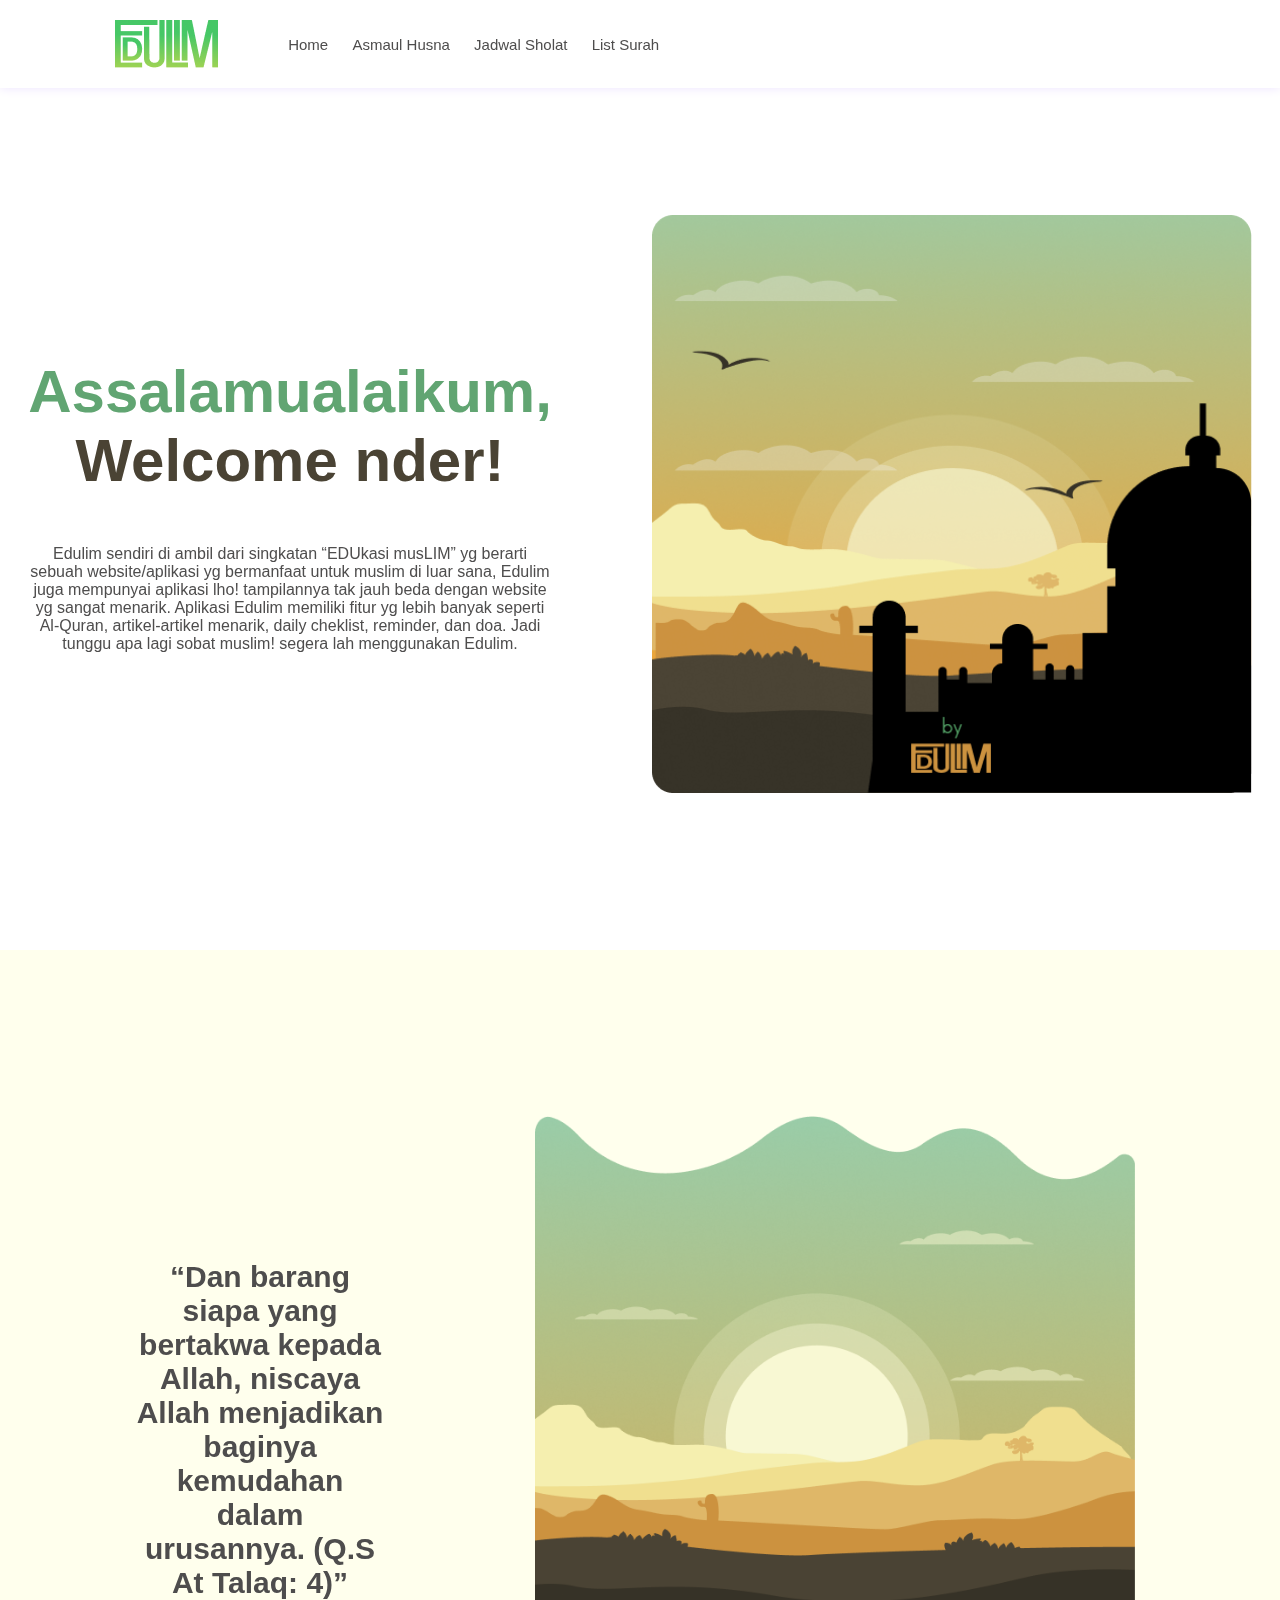
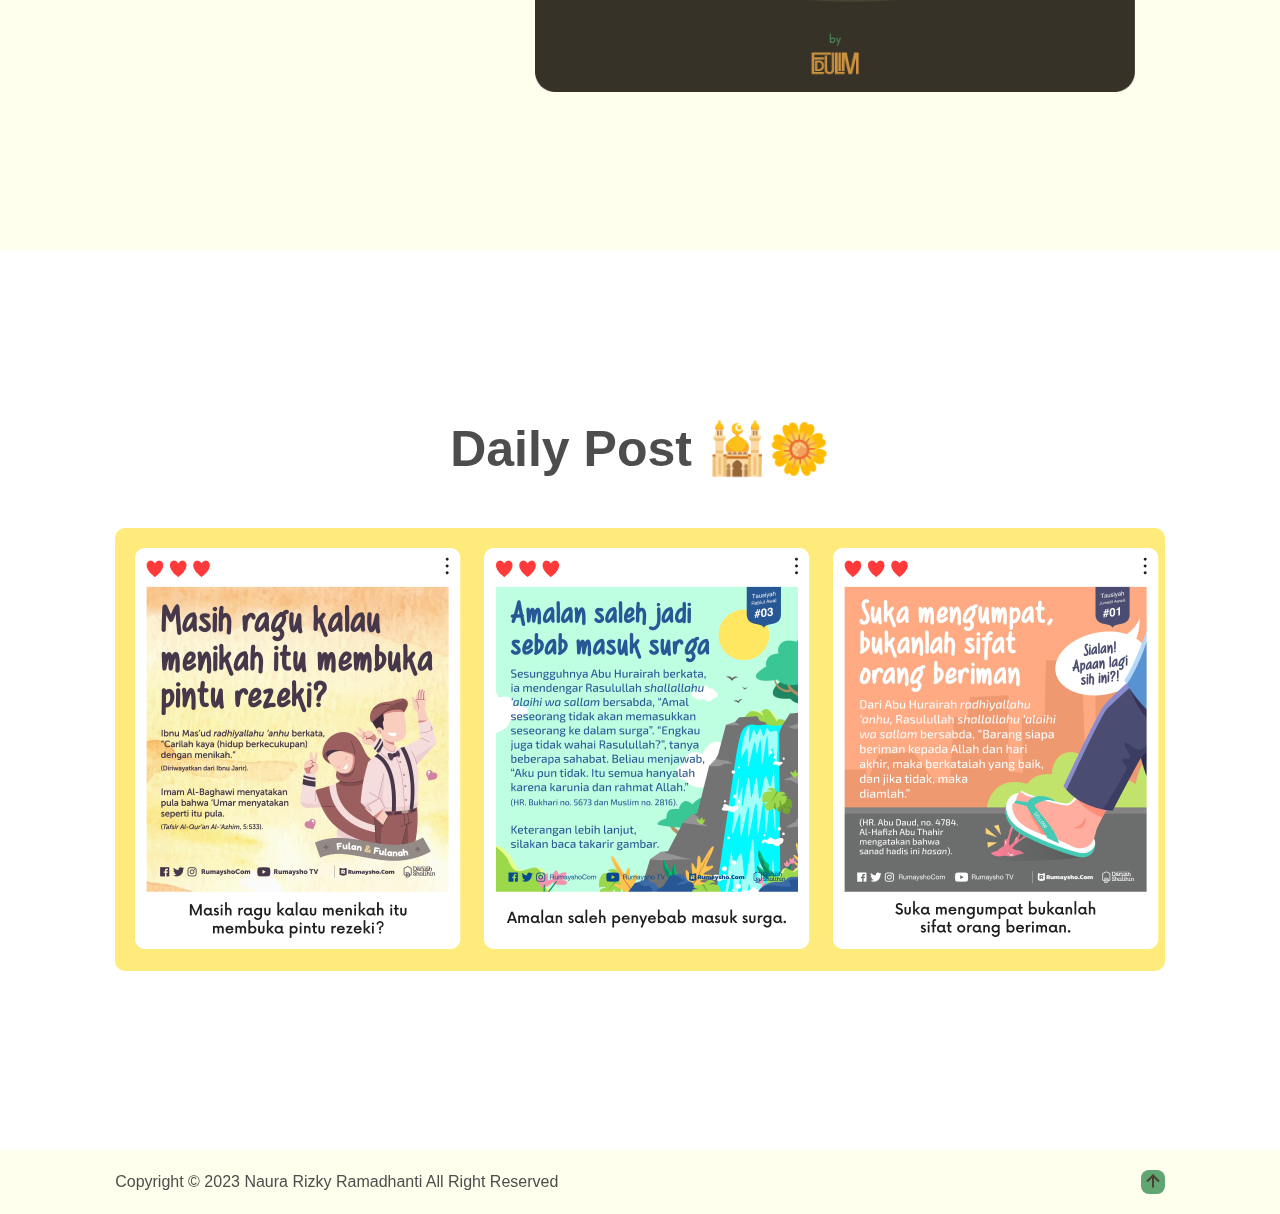
<file: index.html>
<!DOCTYPE html>
<html lang="en">
<head>
    <meta charset="UTF-8">
    <meta name="viewport" content="width=device-width, initial-scale=1.0">
    <title>EDULIM</title>
    <link rel="stylesheet" href="style.css">

      <!-- boxicons -->
      <link href='https://unpkg.com/boxicons@2.1.4/css/boxicons.min.css' rel="stylesheet">
</head>
<body>
    
    <!--navbar design-->
    <header class="header">
        <img src="images/edulim.png" class="img-logo"  alt="logo">
         <nav class="navbar">
             <a href="#index"> Home</a>
             <a href="asmaul-husna.html">Asmaul Husna</a>
             <a href="jadwalsholat.html"> Jadwal Sholat</a>
             <a href="list-surah.html">List Surah</a>
         </nav>    
     </header>
     <!--end-->
 
     <!--section1-->
     <section class="home"  id="home">
        <div class="home-content">
        <h2 class="hadua">Assalamualaikum, <span>Welcome nder!</span></h2>
        <p class="text">Edulim sendiri di ambil dari singkatan “EDUkasi musLIM” yg berarti sebuah website/aplikasi yg bermanfaat untuk muslim di luar sana, Edulim juga mempunyai aplikasi lho! tampilannya tak jauh beda dengan website yg sangat menarik.
            Aplikasi Edulim memiliki fitur yg lebih banyak seperti Al-Quran, artikel-artikel menarik, daily cheklist, reminder, dan doa.   
            Jadi tunggu apa lagi sobat muslim! segera lah menggunakan Edulim.</p>
        </div>
       
        <div class="home-img">
            <img src="images/imageawal.png" class="headerhome"  alt="foto">
        </div>
        </section>
        <!--end-->

        <!--section2-->
        <section class="homedua">
            <div class="section-content">
                <h2 class="haduaa"> “Dan barang siapa yang bertakwa kepada Allah, niscaya Allah menjadikan baginya kemudahan dalam urusannya. (Q.S At Talaq: 4)” </h2>
            </div>

            <div class="section-img">
                 <img src="images/headersection2.png" class="section2"  alt="foto">
            </div>
        </section>
        <!--end-->

        <!--section3-->
        <section class="hometiga">
            <div class="section2-content">
                <h2 class="dailypost"> Daily Post 🕌🌼 </h2>
            </div>

            <div class="scroll-container">
                <img src="images/post_5.png" alt="gambar">
                <img src="images/post_6.png" alt="gambar">
                <img src="images/post_7.png" alt="gambar">
                <img src="images/post_8.png" alt="gambar">
                <img src="images/post_9.png" alt="gambar">
            </div>
                 <!-- <img src="images/quotes.png" class="quotes"  alt="foto">
                 <img src="images/quotes2.png" class="quotess" alt="foto"> -->
        </section>
 <!--end -->

 <script src="api.js"></script>

 
<!--footer-->
<footer class="footer">
    <div class="footer-text">
        <p>Copyright &copy; 2023 Naura Rizky Ramadhanti All Right Reserved</p>
    </div>

    <div class="footer-iconTop">
        <a href=""><i class='bx bx-up-arrow-alt'></i></a>
    </div>
</footer>

<!--end footer-->

          

</body>
</html>
</file>
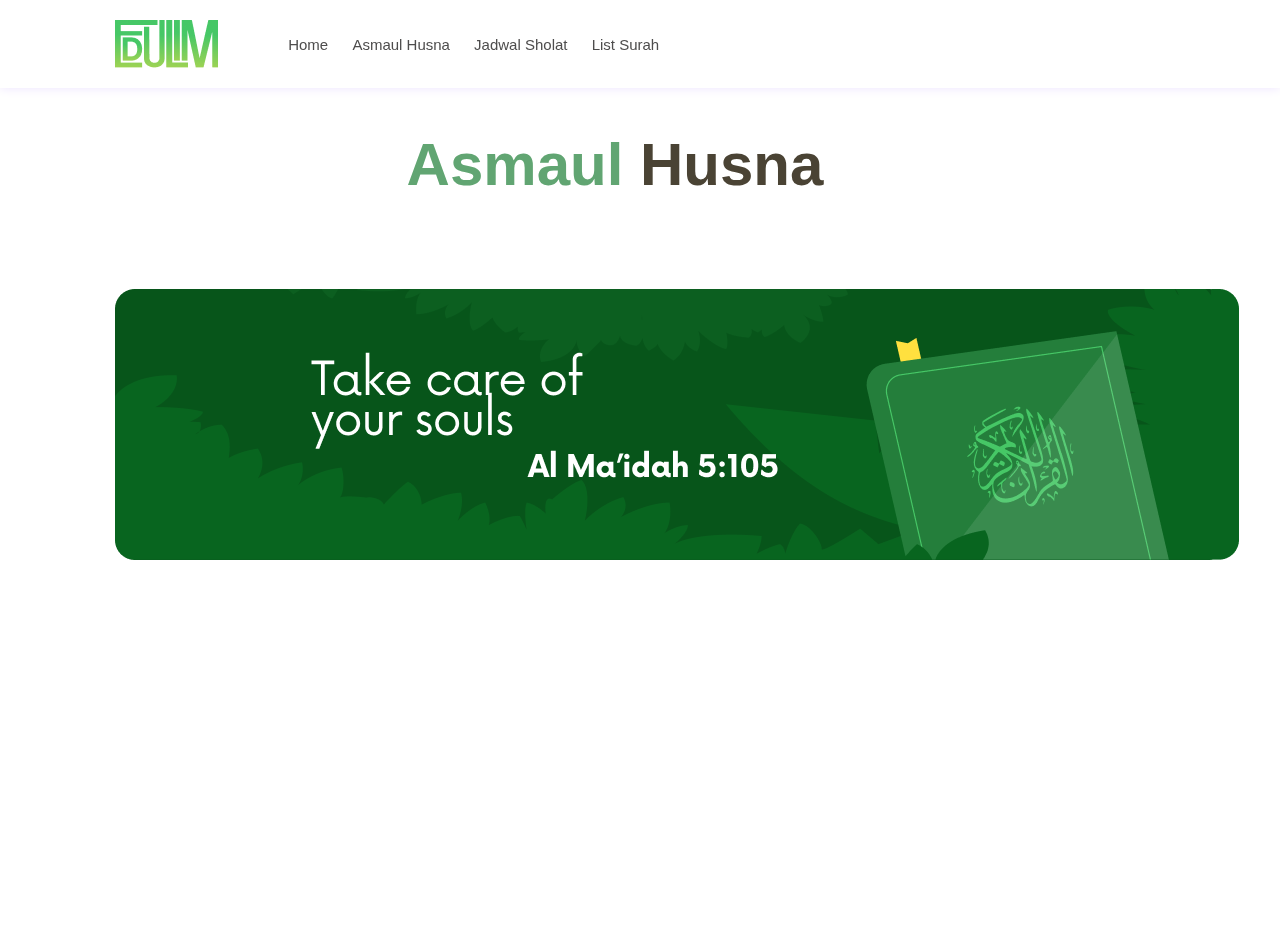
<file: asmaul-husna.html>
<!DOCTYPE html>
<html lang="en">
<head>
    <meta charset="UTF-8">
    <meta name="viewport" content="width=device-width, initial-scale=1.0">
    <title>Document</title>
    <link rel="stylesheet" href="style.css">
</head>
<body>
 
    <header class="header">
        <img src="images/edulim.png" class="img-logo"  alt="logo">
        <nav class="navbar">
            <a href="index.html"> Home</a>
            <a href="#asmaul-husna">Asmaul Husna</a>
            <a href="jadwalsholat.html"> Jadwal Sholat</a>
            <a href="list-surah.html">List Surah</a>
        </nav>       
     </header>
 
     <section class="list-surah">
        <h2 class="hadua">Asmaul <span>Husna</span></h2>
        <img src="images/header.png"  class="img-header"   alt="image">
        <div id="result"></div>
        
     </section>
     
    <script>
        window.onload = function() {
            getData();
        }

        function getData() {
            fetch('https://api.aladhan.com/v1/asmaAlHusna')
            .then(function(response) {
                if(!response.ok) {
                    throw new Error('Gagal mengambil data');
                }
                return response.json();
            })
            .then(function(data) {
                displayData(data);
                console.log(data)
            })
            .catch(function(error) {
                console.log("terjadi kesalahan", error);
            })
        }

        function displayData(data) {
            var resultDiv = document.getElementById('result');
            resultDiv.innerHTML = '';

            data.data.forEach(function (asma) {
                var asmaDiv = document.createElement('div');
                asmaDiv.classList.add('asma')
                asmaDiv.className = 'contaiiner'

                var nameAsmaul = document.createElement('h3');
                nameAsmaul.textContent = asma.name;
                nameAsmaul.className = 'asma'

                var transliterationAsmaul = document.createElement('h2');
                transliterationAsmaul.textContent = asma.transliteration;

                var numberAsmaul = document.createElement('h5');
                numberAsmaul.textContent = "Number:  " + asma.number;

                var meaningAsmaul = document.createElement('p');
                meaningAsmaul.textContent = "Meaning: " + asma.en.meaning;

                asmaDiv.appendChild(nameAsmaul);
                asmaDiv.appendChild(transliterationAsmaul);
                asmaDiv.appendChild(numberAsmaul);
                asmaDiv.appendChild(meaningAsmaul);
            
                resultDiv.appendChild(asmaDiv)
            })
        }

    </script>
    <script src="api.js"></script>
</body>
</html>
</file>
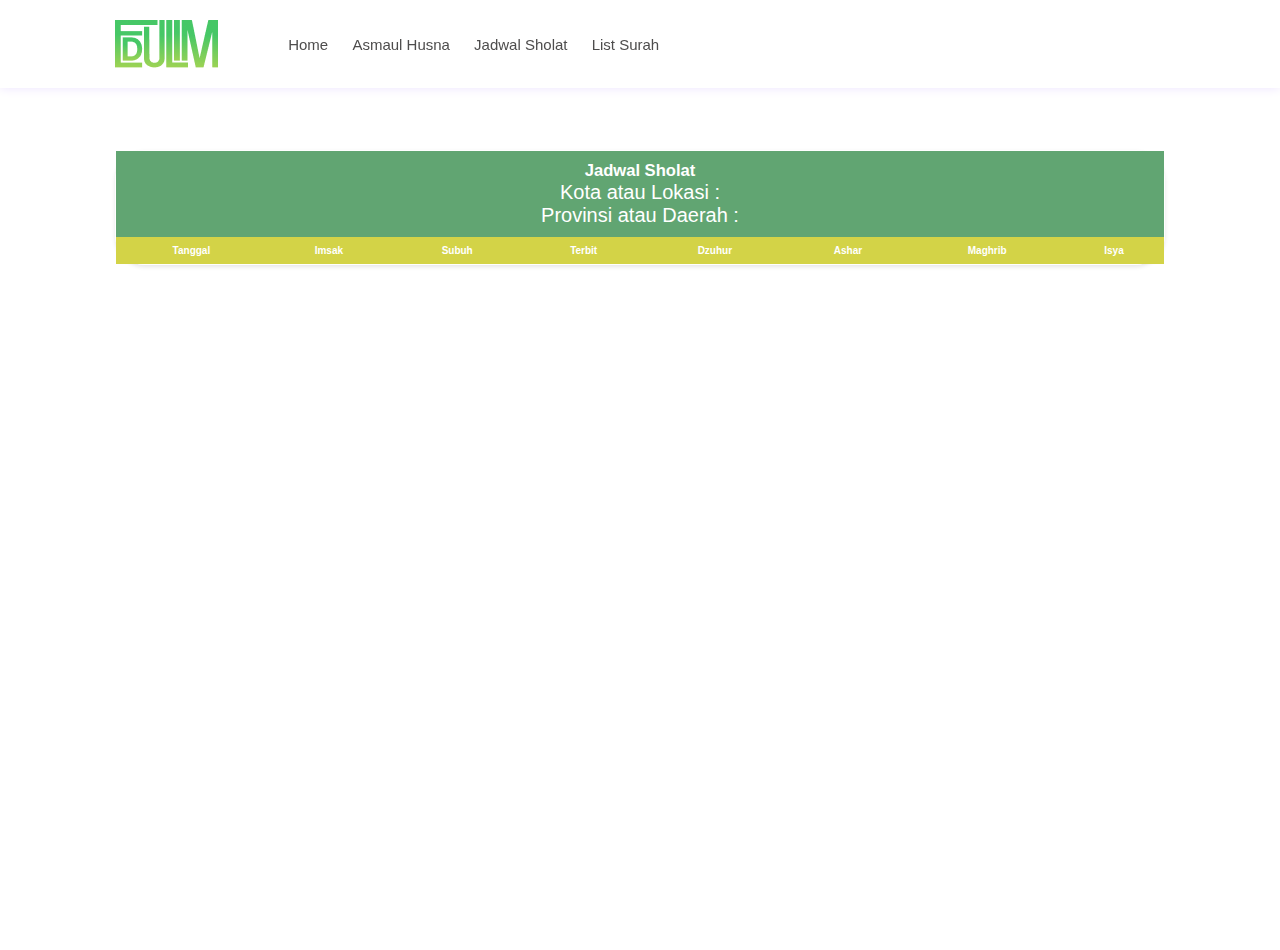
<file: jadwalsholat.html>
<!DOCTYPE html>
<html lang="en">
<head>
    <meta charset="UTF-8">
    <meta name="viewport" content="width=device-width, initial-scale=1.0">
    <title>EDULIM</title>
    <link rel="stylesheet" href="style.css">
</head>
<body>
    <!--navbar design-->
    <header class="header">
        <img src="images/edulim.png" class="img-logo"  alt="logo">
         <nav class="navbar">
             <a href="index.html"> Home</a>
             <a href="asmaul-husna.html">Asmaul Husna</a>
             <a href="#jadwalsholat"> Jadwal Sholat</a>
             <a href="list-surah.html">List Surah</a>
         </nav>    
     </header>
 
     <section class="list-surah">
       <div class="containerr">
        <div class="card">
            <div class="card-header">
                <h5>Jadwal Sholat</h5>
                <p id="city"> Kota atau Lokasi : <strong id="city"></strong></p>
                <p id="prov">Provinsi atau Daerah : <strong id="prov"></strong> </p>
            </div>
            <div class="card-body">
                <div class="table-responsive">
                    <table class="table">
                        <thead class="table-primary"> 
                        <tr>
                            <th>Tanggal</th>
                            <th>Imsak</th>
                            <th>Subuh</th>
                            <th>Terbit</th>
                            <th>Dzuhur</th>
                            <th>Ashar</th>
                            <th>Maghrib</th>
                            <th>Isya</th>
                        </tr>
                    </thead>
                    <tbody id="list-jadwal"></tbody>
                    </table>

                </div>

            </div>
        </div>

       </div>
        
     </section>

     <script>
        const city = 1222;
        const date = new Date();
        const dd = String(date.getDate()).padStart(2, "0");
        const mm = String(date.getMonth() + 1).padStart(2, "0");
        const yyyy = date.getFullYear();
        console.log(yyyy);
        const now = yyyy + "-" + mm + "-" + dd;

        const jadwalApi = `https://api.myquran.com/v1/sholat/jadwal/${city}/${yyyy}/${mm}`;

        fetch(jadwalApi)
        .then (function(response) {
            if(!response.ok) {
                throw new Error("Ada yg salah bung")
            } return response.json();
        })
        .then((data) => {
            // console.log(data);
            const jadwal = data.data;
            // console.log(jadwal);
            const list = jadwal.jadwal;
            // console.log(list);
            const listJadwal = document.getElementById("list-jadwal");
            const kota = document.getElementById("city");
            const prov = document.getElementById("prov");

            kota.innerHTML = jadwal.lokasi;
            prov.innerHTML = jadwal.daerah;

            list.forEach((el) => {
                const tr = document.createElement("tr");
                if (el.date === now) {
                    tr.classList.add("table-primary")
                }

                const dd = document.createElement("td");
                dd.innerText = el.tanggal;

                const imsak = document.createElement("td");
                imsak.innerText = el.imsak;

                const subuh = document.createElement("td");
                subuh.innerText = el.subuh;

                const terbit = document.createElement("td");
                terbit.innerText = el.terbit;

                const dzuhur = document.createElement("td");
                dzuhur.innerText = el.dzuhur;

                const ashar = document.createElement("td");
                ashar.innerText = el.ashar;

                const maghrib = document.createElement("td");
                maghrib.innerText = el.maghrib;

                const isya = document.createElement("td");
                isya.innerText = el.isya;

                listJadwal.appendChild(tr);
                tr.appendChild(dd);
                tr.appendChild(imsak);
                tr.appendChild(subuh);
                tr.appendChild(terbit);
                tr.appendChild(dzuhur);
                tr.appendChild(ashar);
                tr.appendChild(maghrib);
                tr.appendChild(isya);
                
            })
        })
        

     </script>
 <!--end -->    
</body>
</html>
</file>
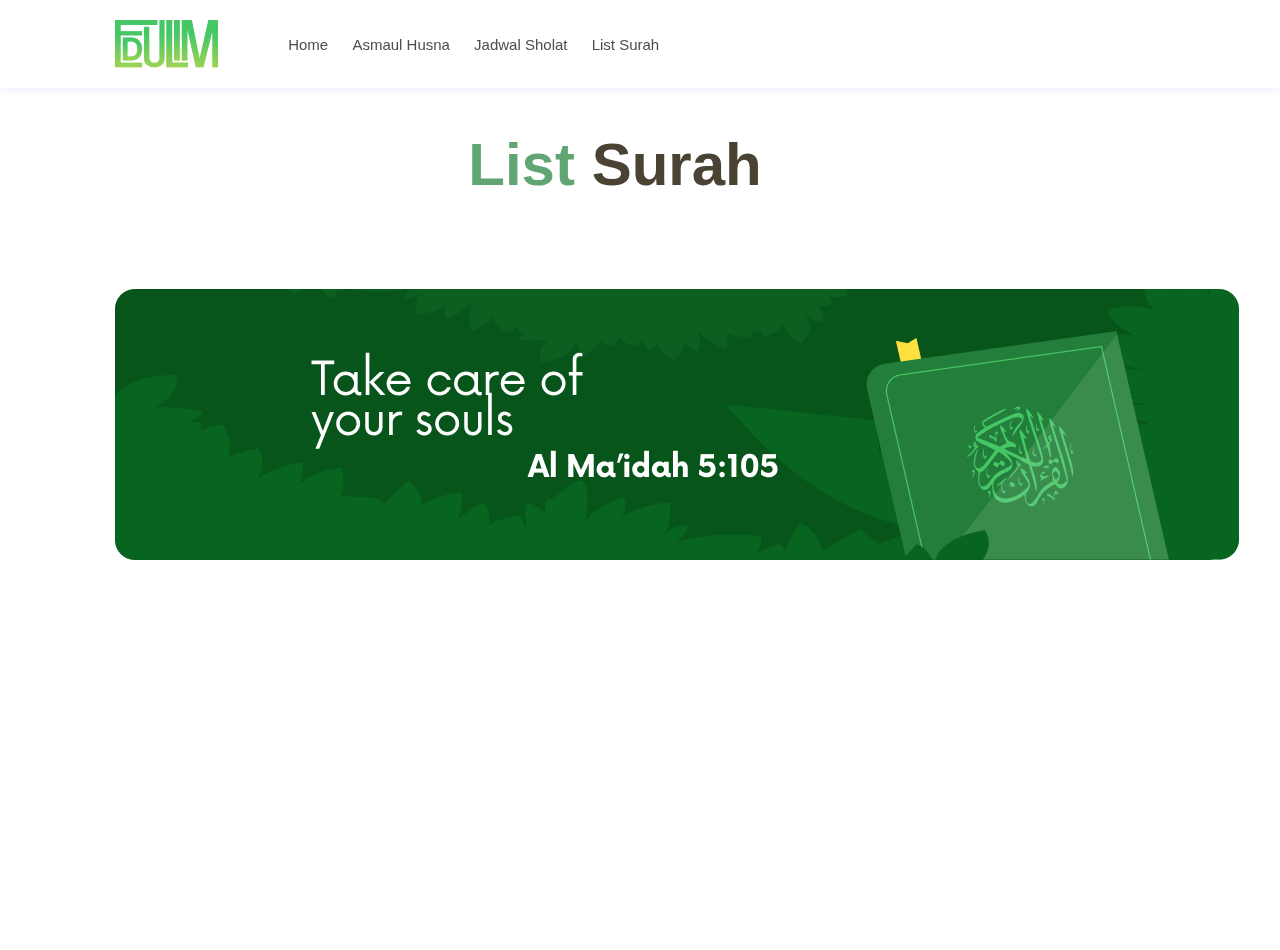
<file: list-surah.html>
<!DOCTYPE html>
<html lang="en">
<head>
    <meta charset="UTF-8">
    <meta name="viewport" content="width=device-width, initial-scale=1.0">
    <title>EDULIM</title>
    <link rel="stylesheet" href="style.css">
</head>
<body>

    <header class="header">
        <img src="images/edulim.png" class="img-logo"  alt="logo">
        <nav class="navbar">
            <a href="index.html"> Home</a>
            <a href="asmaul-husna.html">Asmaul Husna</a>
            <a href="jadwalsholat.html"> Jadwal Sholat</a>
            <a href="#list-surah">List Surah</a>
        </nav>       
     </header>
 
     <section class="list-surah">
        <h2 class="hadua">List <span>Surah</span></h2>
        <img src="images/header.png"  class="img-header"   alt="image">
        <div id="result"></div>
        
     </section>



    <script>
        window.onload = function() {
            getData();
        }

        function getData() {
            fetch('https://api.banghasan.com/quran/format/json/surat')
            .then(function(response) {
                if(!response.ok) {
                    throw new Error('Gagal mengambil data');
                }
                return response.json();
            })
            .then(function(data) {
                displayData(data);
            })
            .catch(function(error) {
                console.log("terjadi kesalahan", error);
            })
        }

        function displayData(data) {
            var resultDiv = document.getElementById('result');
            resultDiv.innerHTML = '';

            data.hasil.forEach(function (surat) {
                var suratDiv = document.createElement('div');
                suratDiv.classList.add('surah')
                suratDiv.className = 'container'

                var asmaSurah = document.createElement('h3');
                asmaSurah.textContent = surat.asma;
                asmaSurah.className = 'asma'

                var namaSurah = document.createElement('h2');
                namaSurah.textContent = surat.nama;

                var artiSurah = document.createElement('h5');
                artiSurah.textContent = surat.arti;

                var typeSurah = document.createElement('p');
                typeSurah.textContent = "Klasifikasi " + surat.type;

                var ayatSurah = document.createElement('p');
                ayatSurah.textContent = "Jumlah Ayat: " + surat.ayat;

                suratDiv.appendChild(asmaSurah);
                suratDiv.appendChild(namaSurah);
                suratDiv.appendChild(artiSurah);
                suratDiv.appendChild(typeSurah);
                suratDiv.appendChild(ayatSurah);

                resultDiv.appendChild(suratDiv)
            })
        }

    </script>
    <script src="api.js"></script>
    
</body>
</html>
</file>
<file: style.css>
/* persiapan */
*{
    margin: 0;
    padding: 0;
    box-sizing: border-box;
    text-decoration: none;
    border: none;
    outline: none;
    scroll-behavior: smooth;
    font-family: 'Epilogue', sans-serif;
 }

 :root {
    --bg-color: #FFFFFF;
    --kuning:#FFFFED;
    --text-color: #4E4D4D;
    --text-color-second: #4A4334;
    --main-color: #61A572;
    --main-color-blue:#76A7D9;
   
 }

 html{
    font-size: 62.5%;
   overflow-x: hidden;
 }

 span{
    color: var(--text-color-second);
  }
 
 body {
    color: var(--text-color);
    text-align: center;
    margin-top: 5rem;
 }
 
 section{
    min-height: 100vh;
    padding: 8rem 9% 2rem;
 }
 
 .header{
    position: fixed;
    top: 0;
    left: 0;
    width: 100%;
    padding: 2rem 9%;
    background: var(--bg-color);
    display: flex;
    justify-content: left;
    align-items: center;
    z-index: 100;
    box-shadow: 0 0 1rem #ECE3FE;
 }
    /* home */
 .home{
    display: flex;
    align-items: center;
    justify-content: center;
    background-color: var(--bg-color);
  }

  .hadua {
   font-size: 5rem;
   margin-right: 5rem;
   margin-bottom: 5rem;
  }

  .text{
   font-size: 10rem;
   align-items: center;
   margin-bottom: 5rem;
   margin-top: 5rem;
   margin-right: 5rem;

  }

  .home-content p{
   font-size: 1.6rem;
   font-weight: 300;
   margin-top: 1.4rem;
 }

  .img-logo {
   justify-content: center;
   margin-right: 5rem;
   align-items: center;
  }

  .headerhome {
   justify-content: center;
   align-items: center;
   margin-bottom: 10rem;
   margin-top: 5rem;
   margin-left: 5rem;
   width: 600px;
   transition: .5s ease;
  }

  .headerhome:hover{
   box-shadow: none;
   transform: scale(1.05);
 }


  .homedua{
   display: flex;
   justify-content: center;
   align-items: center;
   background-color: var(--kuning);
  }

  .haduaa{
   font-size: 3rem;
   font-weight: 800;
   margin-right: 7rem;
   margin-left: 2rem;
  }
  

  .section2{
   justify-content: center;
   align-items: center;
   margin-bottom: 10rem;
   margin-top: 5rem;
   width: 600px;
   margin-right: 3rem;
   margin-left: 8rem;
   transition: .5s ease;
  }

  .section2:hover{
   box-shadow: none;
   transform: scale(1.05);
   }

  .hometiga{
   justify-content: center;
   align-items: center;
   background-color: var(--bg-color);
  }

   .dailypost{
   font-size: 5rem;
   align-items: center;
   justify-content: center;
   margin-top: 9rem;
   margin-bottom: 5rem;
  } 

  /* .quotes{
   justify-content: center;
   align-items: center;
   margin-bottom: 4rem;
   margin-top: 4rem;
  }

   .quotess{
   justify-content: center;
   align-items: center;
   margin-bottom: 4rem;
   margin-top: 4rem;
   } */


   .scroll-container{
      background: #FFEA7C;
      overflow: auto;
      white-space: nowrap;
      padding: 10px;
      border-radius: 10px;
   }
   .scroll-container img{
      padding: 10px;
   }
 /* home */
  

   
  
  /* navbar */
  .navbar :hover{
   color: var(--main-color);
  }

 .navbar{
    justify-content: center;
    align-items: center;
    font-size: 1.5rem;
    font-weight: 500;
    color: var(--text-color);
  }

  .navbar a{
   margin-left: 2rem;
   color: var(--text-color);
  }

   .img-header {
      justify-content: center;
      align-items: center;
      margin-bottom: 4rem;
      margin-top: 4rem;
     
   }  

    .hadua {
      justify-content: center;
      align-items: center;
      font-size: 6rem;
      color: var(--main-color);
      font-weight: 600;
    }
    /* navbarend */
    
   #result {
      grid-template-columns: repeat(4, 1fr);
      display: grid;
    }

    .container {
      display: inline-block;
      background-color: var(--main-color);
      width:30rem;
      margin: auto auto 30px auto;
      border-radius: 8px;
      transition: .3s ease;
      padding: 13px;
      box-shadow: 0 5px 10px #3e694986;
      font-size: 1.5rem;
      color: var(--bg-color);
      font-weight: 400;
      margin-top: 4rem;
      padding: 1.5rem;
      
  }

  /* Asmaulhusna */

 

  .haduahusna {
   color: var(--main-color);
   font-size: 3rem;
   font-weight: 600;
   align-items: center;
   justify-content: center;
  }

  .contaiiner {
      display: inline-block;
      background-color: var(--main-color);
      width:30rem;
      margin: auto auto 30px auto;
      border-radius: 8px;
      transition: .3s ease;
      padding: 13px;
      box-shadow: 0 5px 10px #3e694986;
      font-size: 1.5rem;
      color: var(--bg-color);
      font-weight: 400;
      margin-top: 4rem;
      padding: 1.5rem;
  }

/* end */

/* jadwal sholat */

.containerr{
   margin-top: 20px;

}

.card-header {
   background-color: var(--main-color);
   color: white;
   text-align: center;
   padding: 10px;
   font-size: 2rem;
}

.table-primary th{
   background-color: #d3d347;
   color: white
}

.card {
   border: 1px solid white;
   border-radius: 5px;
   box-shadow: 0 2px 4px rgba(0, 0, 0, 0.1);
   border-radius: 3rem;
}

.table {
   width: 100%;
   border-collapse: collapse;
}

.table th {
   text-align: center;
}

.table th,
.table td {
   padding: 8px;
   text-align: center;

}

.table-primary td {
   font-weight: bold;
   background-color: var(--main-color);
   color: var(--bg-color);
}

/* footer */

.footer{
   display: flex;
   justify-content: space-between;
   align-items: center;
   padding: 2rem 9%;
   background: var(--kuning);
  }
 
  .footer-text{
   font-size: 1.6rem;}
 
   .footer-iconTop a{
     display: inline-flex;
     justify-content: center;
     align-items: center;
     background: var(--main-color);
     border-radius: .8rem;
     transition: .5s ease;
 
   }
 
   .footer-iconTop a:hover {
     box-shadow: 0 0 1rem var(--main-color)
   }
 
   .footer-iconTop a i{
     font-size: 2.4rem;
     color: var(--text-color-second);
   }
/* footer end  */

/* BREAK POINT */

@media (max-width :1200px){
.home{
   padding: 8rem 9% 2rem;
   align-items: center;
}
.home-content h2 {
   font-size: 5rem;
}
.hadua{
   font-size: 2rem;
 }

 .text{
   font-size: 0.5rem;
   align-items: center;
 }

 .headerhome{
   width: 500px;
   margin-top: 2rem;
 }
 .quotes,
 .quotess {
   width: 100%;
   align-items: center;
   justify-content: center;
   margin-right: 10rem;
 }

 .homedua{
   padding: 8rem 9% 2rem;
   align-items: center;
}
.haduaa{
    font-size: 3rem;
    text-align: center;
   }

   .section2{
      width: 500px;
   }

   .dailypost{
      font-size: 6rem;
      text-align: center;
   }

   .contaiiner{
      margin-left: 3rem;
      align-items: center;
      width: 200px;
   }

   .img-header{
   align-items: center;
   width: 800px;
   }

   .hadua{
      text-align: center;
      font-size: 7rem;  
 }

 .container{
   margin-left: 3rem;
   align-items: center;
   width: 200px;
 }

 .hadua{
   text-align: center;
   font-size: 7rem; 
 }
}

@media (max-width :911px){

   .container{
      align-items: center;
      justify-content: center;
      margin-right: 5rem;
      width: 200px;
    }

    .home{
      padding: 7rem 7% 1rem;
      align-items: center;
   }
   .home-content h2 {
      font-size: 4rem;
   }
   .hadua{
      font-size: 3rem;
    }
   
    .text{
      font-size: 0.5rem;
      align-items: center;
    }

    .section2{
      width: 400px;
    }
   
    .headerhome{
      width: 400px;
      margin-top: 2rem;
    }

    .quotes{
      width: 600px;
      justify-content: center;
      align-items: center;
      margin-left: 6rem;
    }

    .quotess{
      width: 600px;
      justify-content: center;
      align-items: center;
      margin-left: 6rem;
    }

    #result{
      grid-template-columns: repeat(3, 1fr);
       justify-content: center; 
      align-items: center; 
      width: 300px;
      margin-left: 24rem;
    }

    .contaiiner{
      margin-left: 4rem;
      margin-right: 4rem;
    }
}

   @media (max-width :768){

      .container{
         align-items: center;
         justify-content: center;
         width: 200px;
         margin-left: 4rem;
         margin-right: 4rem;
       }

       .img-header{
         justify-content: center;
         margin-right: 5rem;
         align-items: center;
       }

       .home{
         padding: 7rem 7% 1rem;
         align-items: center;
      }
      .home-content h2 {
         font-size: 3rem;
         margin-left: 4rem;
      }
       .text{
         font-size: 0.5rem;
         align-items: center;
         margin-left: 4rem;
       }
   
       .section2{
         width: 300px;
       }

       .headerhome{
         width: 300px;
         margin-top: 2rem;
       }

       .haduaa{
         font-size: 2rem;
       }

       .hadua{
         font-size: 4rem;
         text-align: center;
         margin-left: 16rem;
         align-items: center;
       }

       #result{
         grid-template-columns: repeat(3, 1fr);
          justify-content: center; 
         align-items: center; 
         width: 300px;
         margin-left: 24rem;
       }

       .dailypost{
         font-size: 4rem;
       }

       .contaiiner{
         margin-left: 4rem;
         margin-right: 4rem;
       }
}

   @media (max-width :617){

      .container{
         align-items: center;
         justify-content: center;
         width: 200px;
         margin-left: 4rem;
         margin-right: 4rem;
       }

       .img-header{
         justify-content: center;
         margin-right: 4rem;
         align-items: center;
       }

       .home{
         padding: 7rem 7% 1rem;
         align-items: center;
      }
      .home-content h2 {
         font-size: 1rem;
         margin-left: 4rem;
      }
       .text{
         font-size: 0.5rem;
         align-items: center;
         margin-left: 3rem;
       }

       .headerhome{
         width: 200px;
         margin-top: 2rem;
       }

       #result{
         grid-template-columns: repeat(2, 1fr);
          justify-content: center; 
         align-items: center; 
         width: 200px;
         margin-left: 24rem;
       }

       .hadua{
         font-size: 4rem;
         margin-left: 8rem;
       }
}
</file>
